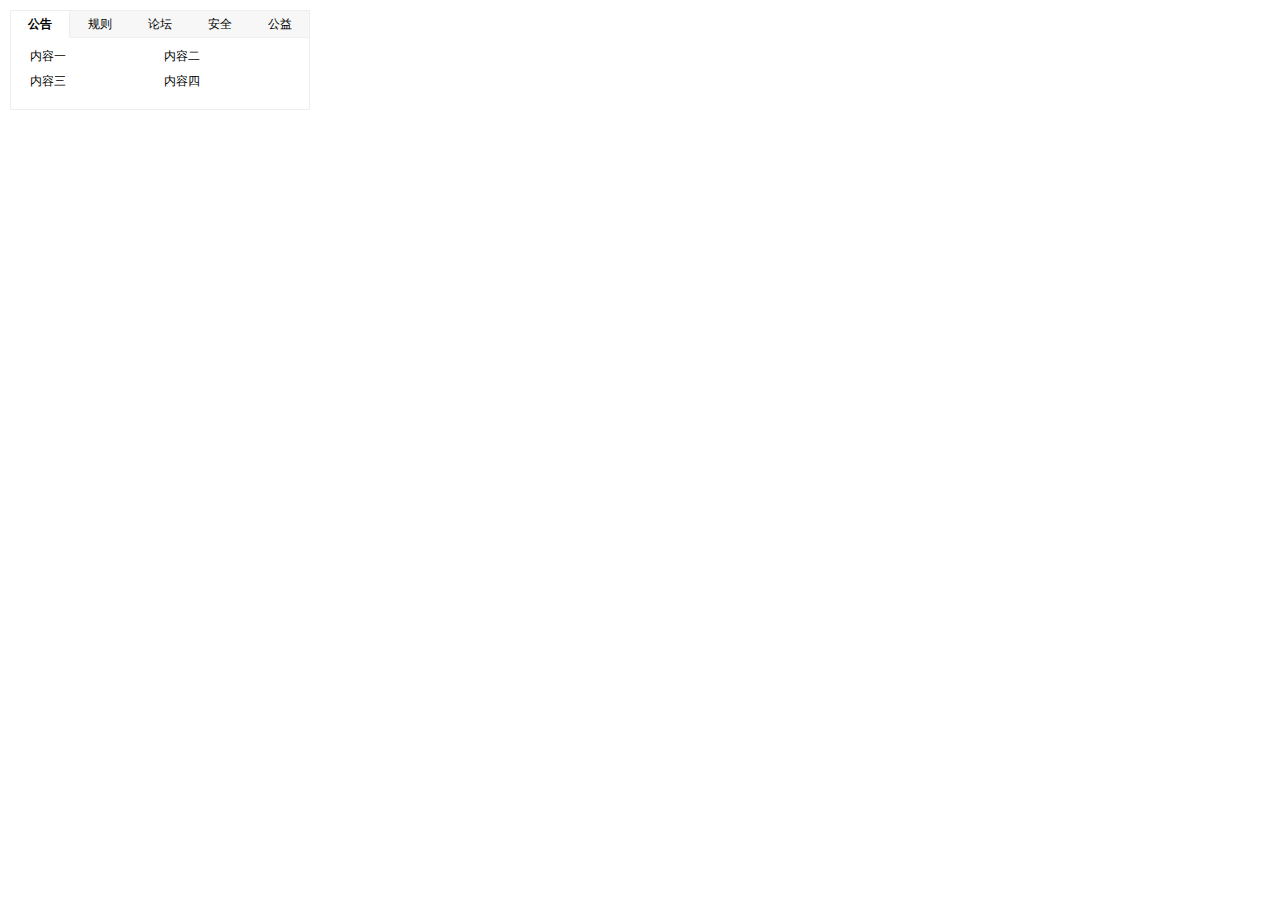
<file: Tab-auto选项卡切换demo/index.html>
<!DOCTYPE html>
<html lang="en">
<head>
	<meta charset="utf-8">
	<title>Tab切换</title>
	<link rel="stylesheet" type="text/css" href="css/style.css">
	<script type="text/javascript" src="js/script.js"></script>
</head>
<body>
	<div id="notice" class="notice">
		<div id="notice-tit" class="notice-tit">
			<ul>
				<li class="select">
					<a href="#">公告</a>
				</li>
				<li>
					<a href="#">规则</a>
				</li>
				<li>
					<a href="#">论坛</a>
				</li>
				<li>
					<a href="#">安全</a>
				</li>
				<li>
					<a href="#">公益</a>
				</li>
			</ul>
		</div>
		<div id="notice-con" class="notice-con">
			<div class="mod" style="display: block;">
				<ul>
					<li>
						<a href="#">内容一</a>
					</li>
					<li>
						<a href="#">内容二</a>
					</li>
					<li>
						<a href="#">内容三</a>
					</li>
					<li>
						<a href="#">内容四</a>
					</li>
				</ul>
			</div>
			<div class="mod" style="display: none;">
				<ul>
					<li>
						<span>[ <a href="#">通知</a> ]</span>
						<a href="#">内容一</a>
					</li>
					<li>
						<span>[ <a href="#">通知</a> ]</span>
						<a href="#">内容二</a>
					</li>
					<li>
						<span>[ <a href="#">通知</a> ]</span>
						<a href="#">内容三</a>
					</li>
					<li>
						<span>[ <a href="#">通知</a> ]</span>
						<a href="#">内容四</a>
					</li>
				</ul>
			</div>
			<div class="mod" style="display: none;">
				<ul>
					<li>
						<span>[ <a href="#">聚焦</a> ]</span>
						<a href="#">内容一</a>
					</li>
					<li>
						<span>[ <a href="#">聚焦</a> ]</span>
						<a href="#">内容二</a>
					</li>
					<li>
						<span>[ <a href="#">聚焦</a> ]</span>
						<a href="#">内容三</a>
					</li>
					<li>
						<span>[ <a href="#">聚焦</a> ]</span>
						<a href="#">内容四</a>
					</li>
				</ul>
			</div>
			<div class="mod" style="display: none;">
				<ul>
					<li>
						<a href="#">内容5</a>
					</li>
					<li>
						<a href="#">内容6</a>
					</li>
					<li>
						<a href="#">内容7</a>
					</li>
					<li>
						<a href="#">内容8</a>
					</li>
				</ul>
			</div>
			<div class="mod" style="display: none;">
				<ul>
					<li>
						<a href="#">内容9</a>
					</li>
					<li>
						<a href="#">内容10</a>
					</li>
					<li>
						<a href="#">内容11</a>
					</li>
					<li>
						<a href="#">内容12</a>
					</li>
				</ul>
			</div>
		</div>
	</div>
</body>
</html>
</file>
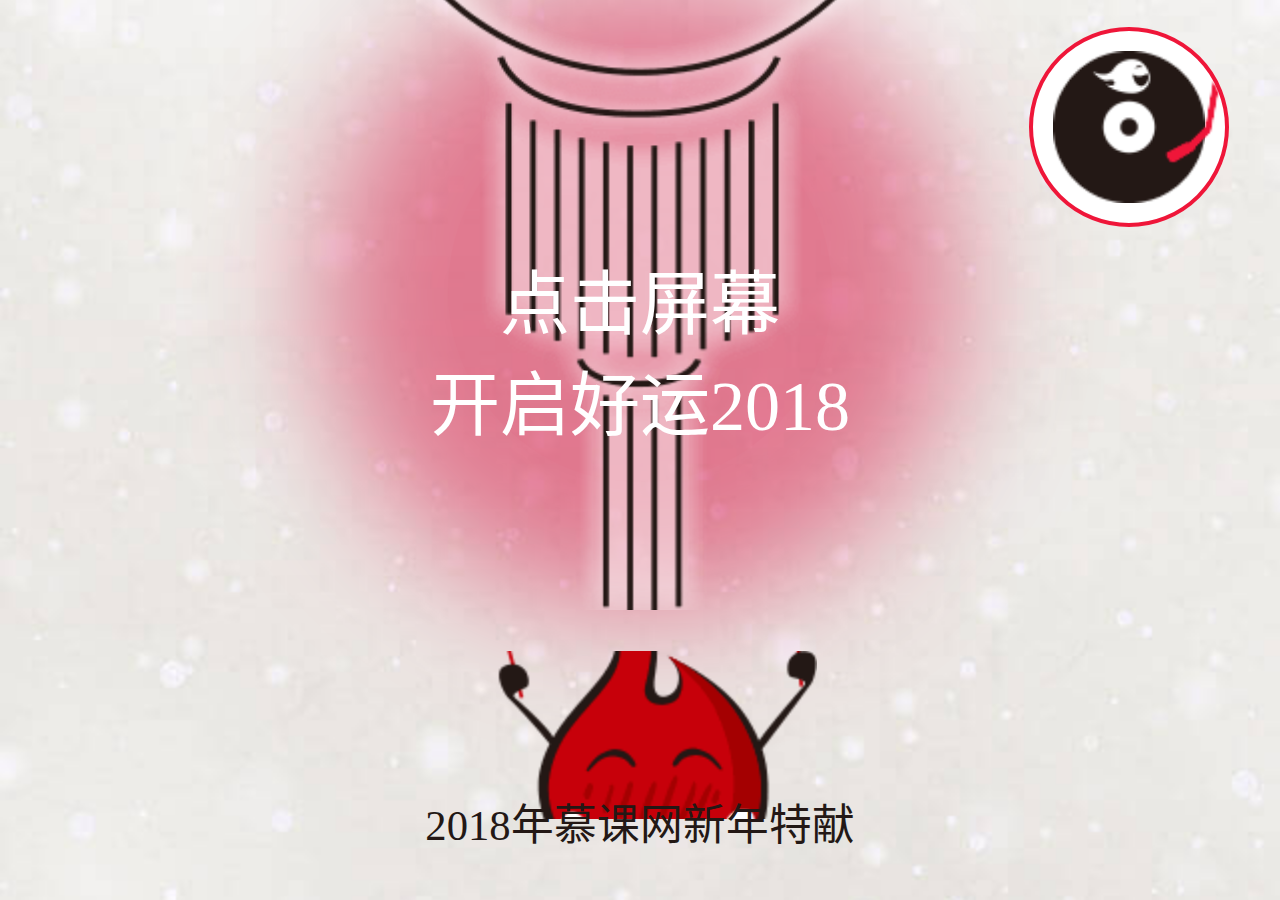
<file: HTML5+CSS3实现春节贺卡demo/demo.html>
<!DOCTYPE html>
<html lang="Zh-cn">
<head>
	<meta charset="UTF-8">
	<meta http-equiv="X-UA-Compatible" content="IE=edge, chrome=1">
	<meta name="viewport" content="width=device-width, initial-scale=1, minimum-scale=1, maximum-scale=1, user-scalable=no">
	<meta name="format-detection" content="telephone=no">
	<title>春节贺卡</title>
	<link rel="stylesheet" href="css/style.css">
	<script src="js/script.js"></script>
</head>
<body>
	<div class="music">
		<img src="images/music_pointer.png">
		<img class="play" id="music" src="images/music_disc.png">
	</div>
	<div class="page" id="page1">
		<div class="bg"></div>
		<div class="p1_lantern">点击屏幕<br>开启好运2018</div>
		<div class="p1_imooc"></div>
		<div class="p1_words">2018年慕课网新年特献</div>
	</div>
	<div class="page" id="page2">
		<div class="bg p2_bg_loading"></div>
		<div class="bg"></div>
		<div class="p2_circle"></div>
		<div class="p2_2016"></div>
	</div>
	<div class="page" id="page3">
		<div class="bg"></div>
		<div class="p3_logo"></div>
		<div class="p3_title"></div>
		<div class="p3_second"></div>
		<div class="p3_first"></div>
		<div class="p3_blessing"></div>
	</div>
	<audio autoplay="true">
		<source src="audio/happynewyear.mp3" type="audio/mpeg">
	</audio>
</body>
</html>
</file>
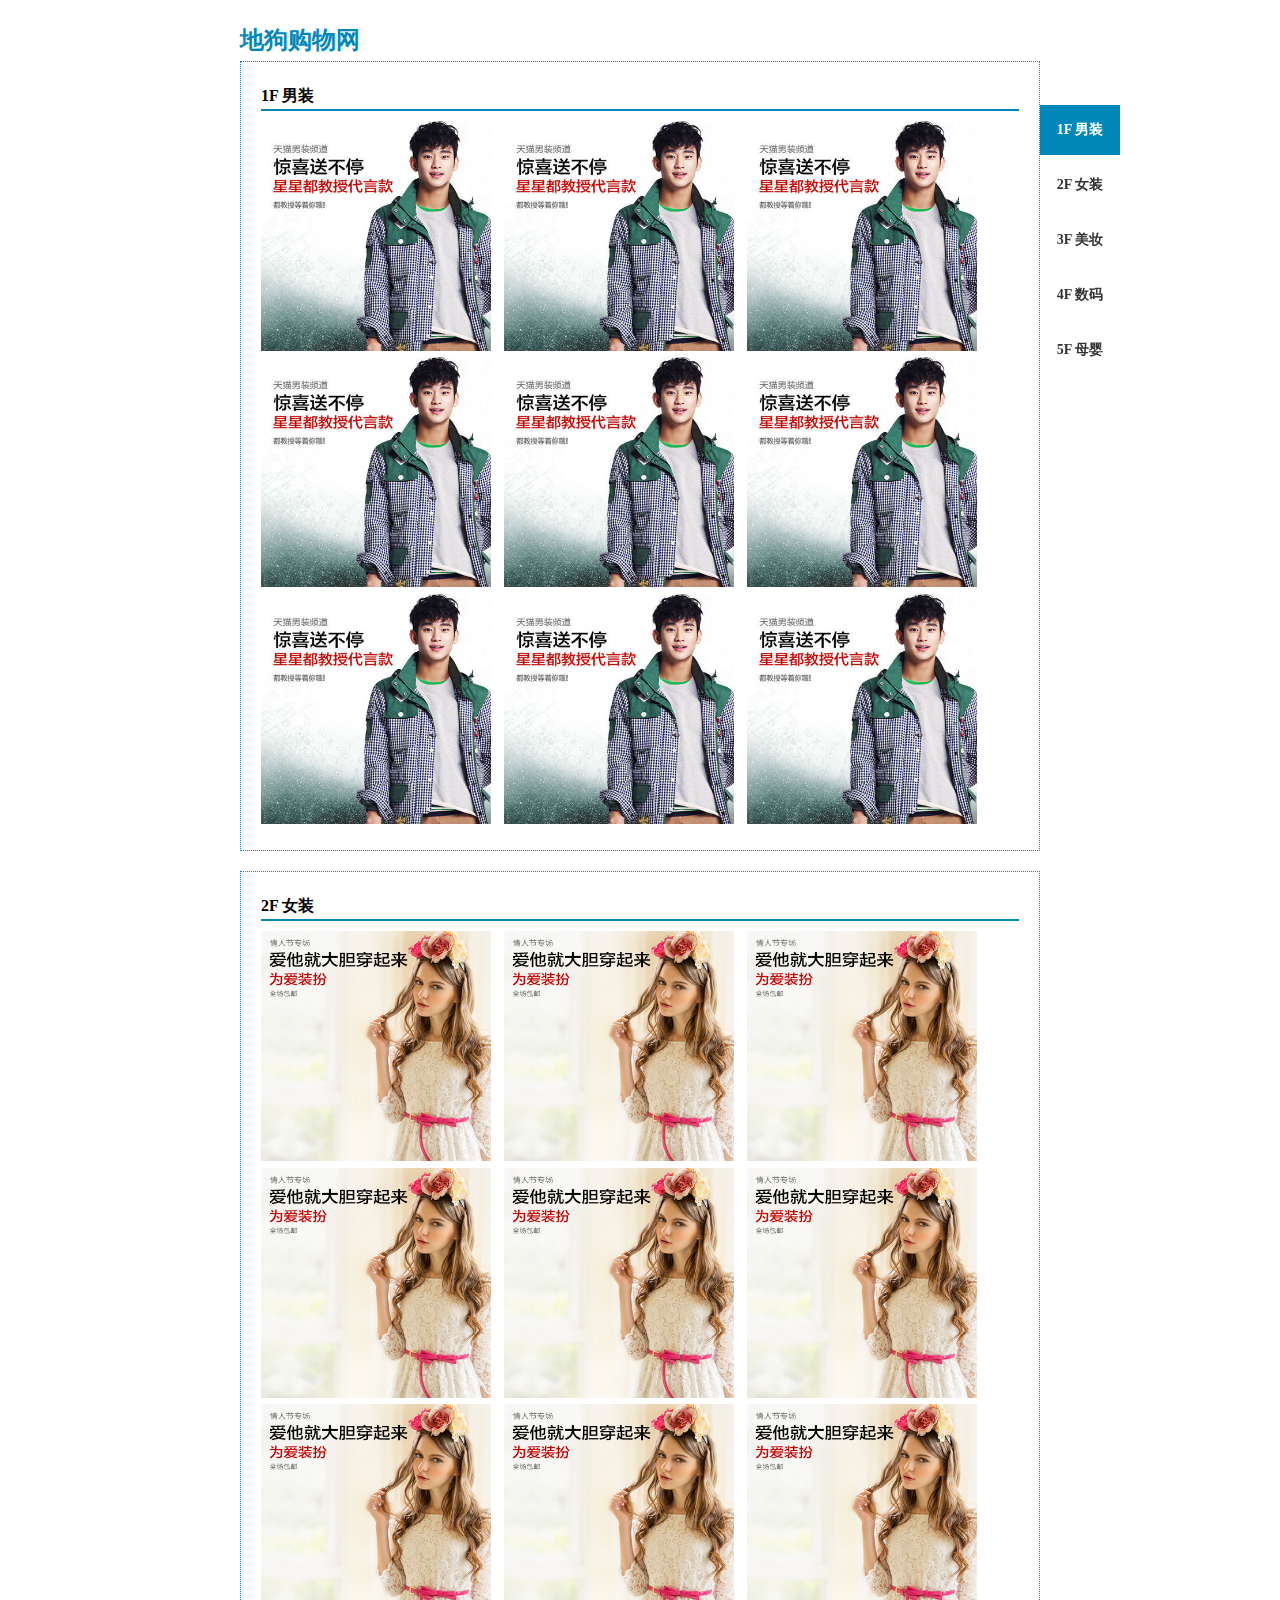
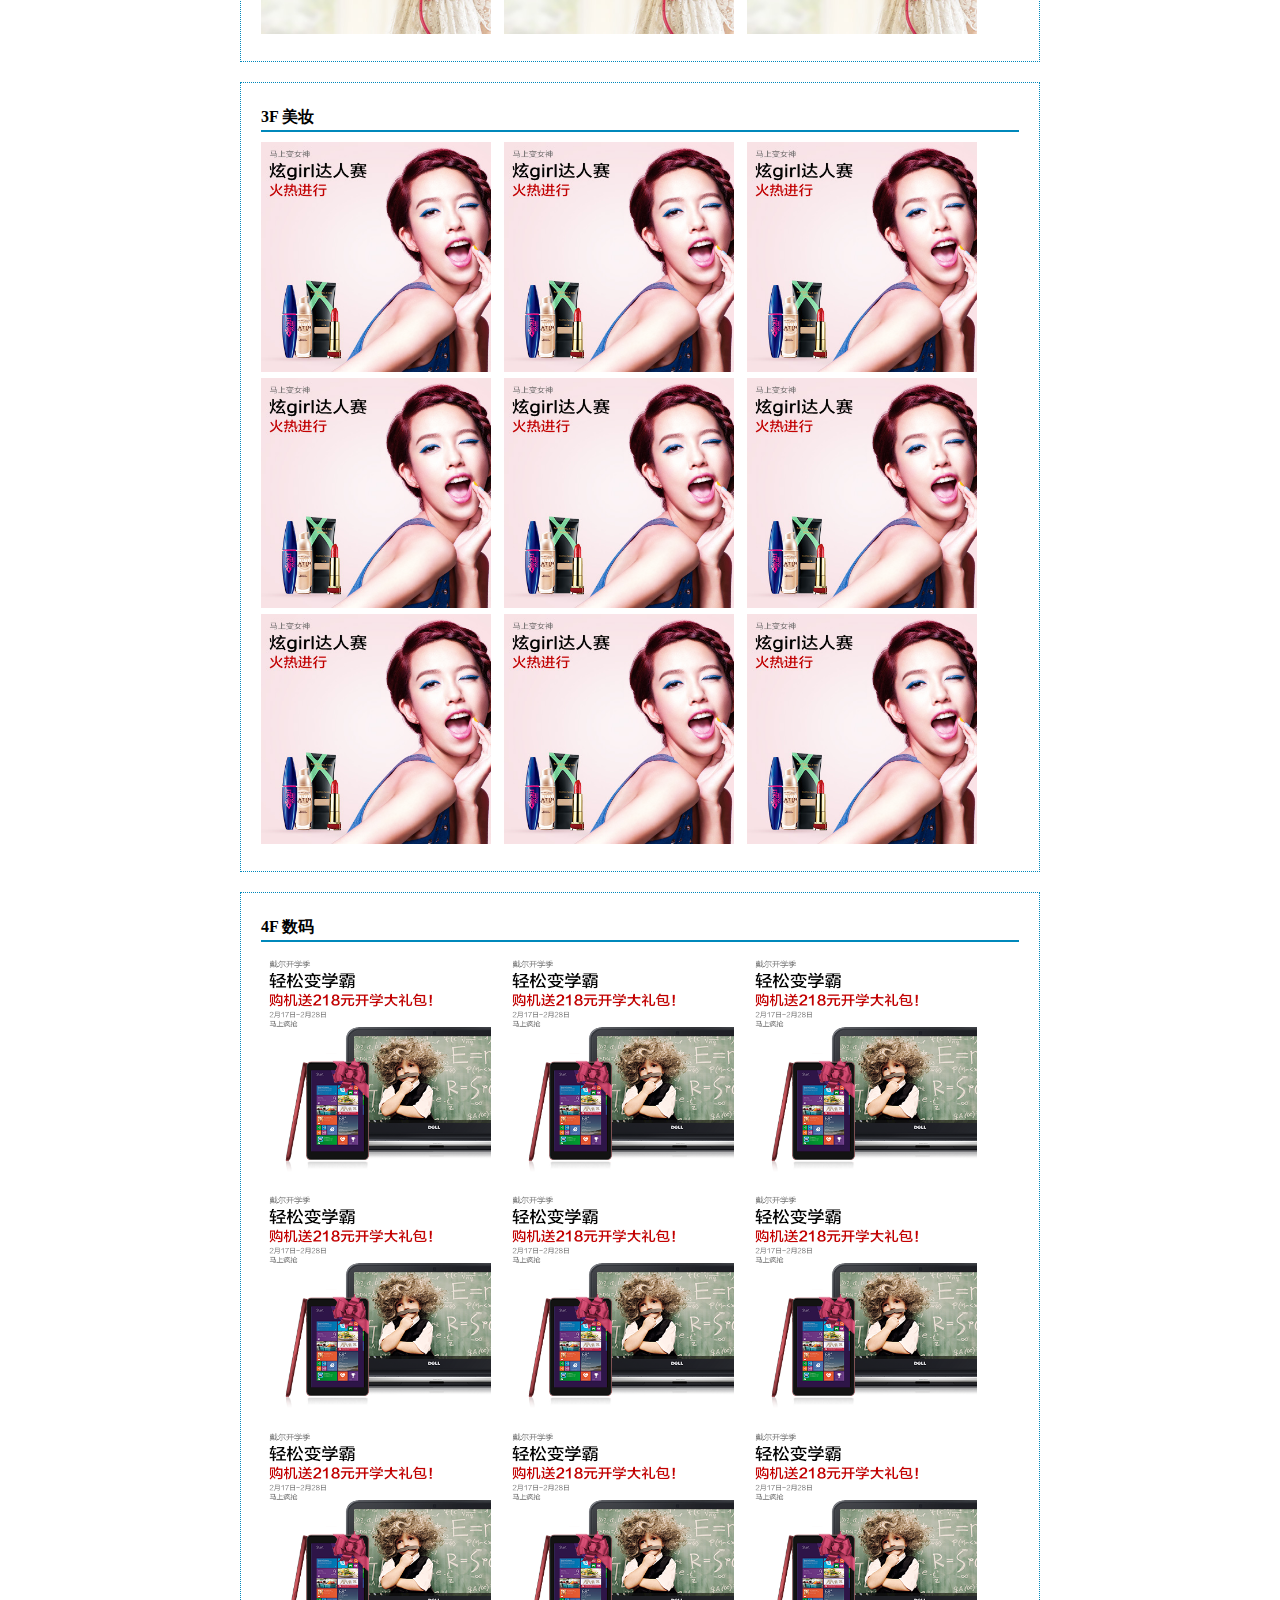
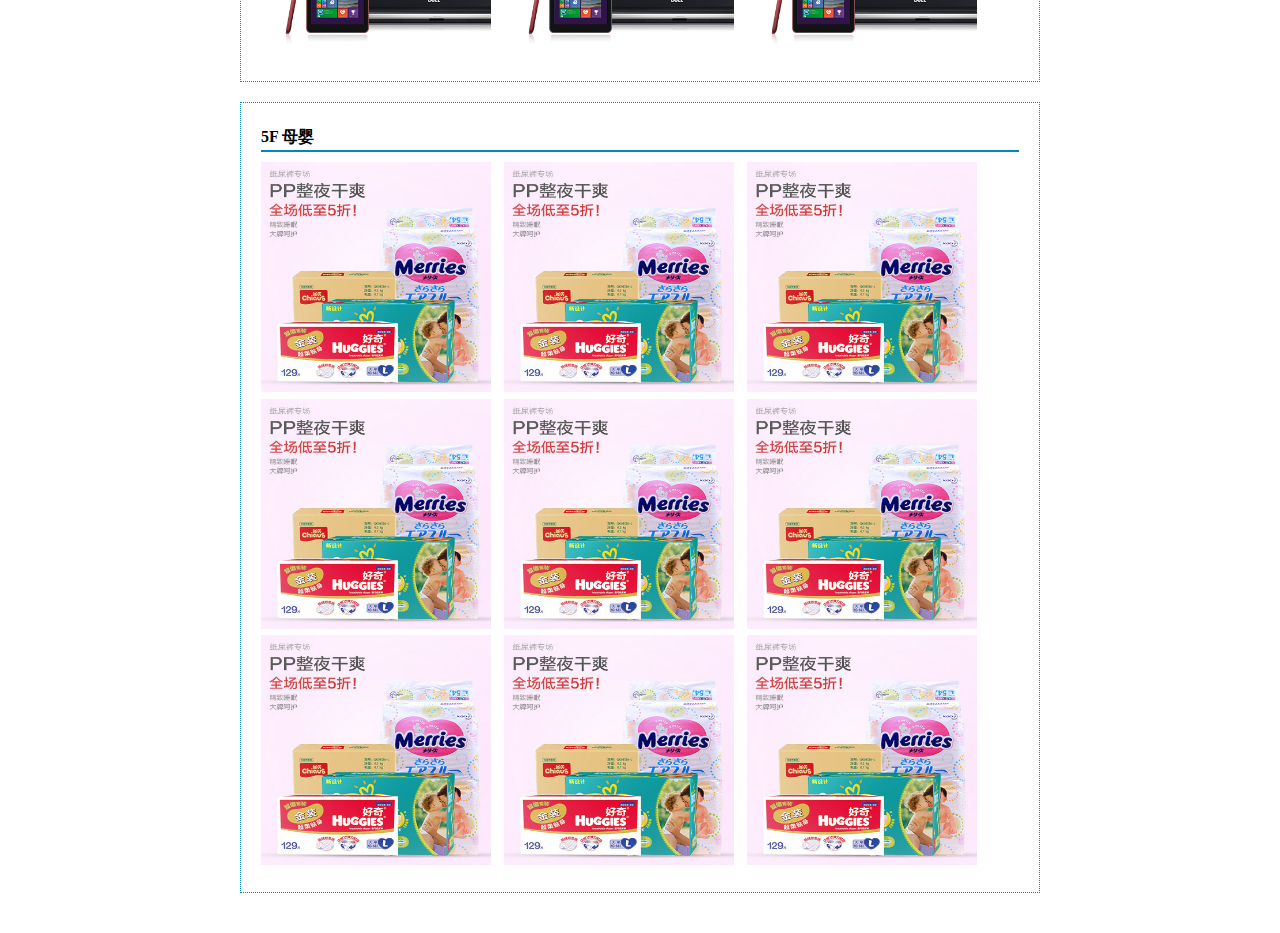
<file: 网页定位导航特效demo/demo_JavaScript原生.html>
﻿<!doctype html>
<html>
<head>
    <meta charset="UTF-8">
    <title>地狗购物网-网页定位导航效果</title>
    <style>
        * {
            margin: 0;
            padding: 0;
        }

        body {
            font-size: 12px;
            line-height: 1.7;
        }

        li {
            list-style: none;
        }

        #content {
            width: 800px;
            margin: 0 auto;
            padding: 20px;
        }

        #content h1 {
            color: #0088bb;
        }

        #content .item {
            padding: 20px;
            margin-bottom: 20px;
            border: 1px dotted #0088bb;
        }

        #content .item h2 {
            font-size: 16px;
            font-weight: bold;
            border-bottom: 2px solid #0088bb;
            margin-bottom: 10px;
        }

        #content .item li {
            display: inline;
            margin-right: 10px;
        }

        #content .item li a img {
            width: 230px;
            height: 230px;
            border: none;
        }

        #menu {
            position: fixed;
            top: 100px;
            left: 50%;
            margin-left: 400px;
            width: 50px;
        }

        #menu ul li a {
            display: block;
            margin: 5px 0;
            font-size: 14px;
            font-weight: bold;
            color: #333;
            width: 80px;
            height: 50px;
            line-height: 50px;
            text-decoration: none;
            text-align: center;
        }

        #menu ul li a:hover,
        #menu ul li a.current {
            color: #fff;
            background: #0088bb;
        }

        * html, * html body {
            background-image: url(about:blank);
            background-attachment: fixed;
        }

        * html #menu {
            position: absolute;
            bottom: auto;
            top: expression(100+((e=document.documentElement.scrollTop)?e:document.body.scrollTop)+'px');
        }
    </style>
    <script src="http://libs.baidu.com/jquery/1.10.2/jquery.min.js"></script>
    <script type="text/javascript">
	
	function getByClassName(obj,cls){
		var elements = obj.getElementsByTagName("*");
		var result=[];
		for(var i=0;i<elements.length;i++){
			if(elements[i].className == cls){
				result.push(elements[i]);
				}
			}
			return result;
		}
	
	function hasClass(obj,cls){
			return obj.className.match(new RegExp("(\\s|^)" + cls + "(\\s|$)"));
		}
	function removeClass(obj,cls){
		if( hasClass(obj,cls)){
            var reg = new RegExp("(\\s|^)" + cls + "(\\s|$)");
            obj.className = obj.className.replace(reg,"");
        }	
	}
	function addClass(obj,cls){
		if(!hasClass(obj,cls)){
				obj.className += " " + cls;
			}
		}
	
	window.onload = function(){
		window.onscroll = function(){
			
			var top = document.documentElement ? document.documentElement.scrollTop : document.body.scrollTop;
			var menus = document.getElementById("menu").getElementsByTagName("a");
			var items = getByClassName(document.getElementById("content"),"item");
			
			var currentId="";
			
			for(var i=0;i<items.length;i++){
				var _item=items[i];
				var _itemtop=_item.offsetTop;
				if(top>_itemtop - 200){
					currentId=_item.id;
					}
					else{
						break;
						}
				}
				if(currentId){
					for(var j=0; j<menus.length;j++){
						var _menu = menus[j];
						var _href = _menu.href.split("#");
						
						if(_href[_href.length-1] != currentId){
							removeClass(_menu,"current");
							}
							else{
								addClass(_menu, "current");
								}
						} 
					}
			}
		}
    </script>
</head>
<body>
<div id="menu">
    <ul>
        <li><a href="#item1" class="current">1F 男装</a></li>
        <li><a href="#item2">2F 女装</a></li>
        <li><a href="#item3">3F 美妆</a></li>
        <li><a href="#item4">4F 数码</a></li>
        <li><a href="#item5">5F 母婴</a></li>
    </ul>
</div>
<div id="content">
    <h1>地狗购物网</h1>

    <div id="item1" class="item">
        <h2>1F 男装</h2>

        <ul>
            <li><a href="#"><img src="1F.jpg" alt=""/></a></li>
            <li><a href="#"><img src="1F.jpg" alt=""/></a></li>
            <li><a href="#"><img src="1F.jpg" alt=""/></a></li>
            <li><a href="#"><img src="1F.jpg" alt=""/></a></li>
            <li><a href="#"><img src="1F.jpg" alt=""/></a></li>
            <li><a href="#"><img src="1F.jpg" alt=""/></a></li>
            <li><a href="#"><img src="1F.jpg" alt=""/></a></li>
            <li><a href="#"><img src="1F.jpg" alt=""/></a></li>
            <li><a href="#"><img src="1F.jpg" alt=""/></a></li>
        </ul>
    </div>
    <div id="item2" class="item">
        <h2>2F 女装</h2>
        <ul>
            <li><a href="#"><img src="2F.jpg" alt=""/></a></li>
            <li><a href="#"><img src="2F.jpg" alt=""/></a></li>
            <li><a href="#"><img src="2F.jpg" alt=""/></a></li>
            <li><a href="#"><img src="2F.jpg" alt=""/></a></li>
            <li><a href="#"><img src="2F.jpg" alt=""/></a></li>
            <li><a href="#"><img src="2F.jpg" alt=""/></a></li>
            <li><a href="#"><img src="2F.jpg" alt=""/></a></li>
            <li><a href="#"><img src="2F.jpg" alt=""/></a></li>
            <li><a href="#"><img src="2F.jpg" alt=""/></a></li>
        </ul>
    </div>
    <div id="item3" class="item">
        <h2>3F 美妆</h2>

        <ul>
            <li><a href="#"><img src="3F.jpg" alt=""/></a></li>
            <li><a href="#"><img src="3F.jpg" alt=""/></a></li>
            <li><a href="#"><img src="3F.jpg" alt=""/></a></li>
            <li><a href="#"><img src="3F.jpg" alt=""/></a></li>
            <li><a href="#"><img src="3F.jpg" alt=""/></a></li>
            <li><a href="#"><img src="3F.jpg" alt=""/></a></li>
            <li><a href="#"><img src="3F.jpg" alt=""/></a></li>
            <li><a href="#"><img src="3F.jpg" alt=""/></a></li>
            <li><a href="#"><img src="3F.jpg" alt=""/></a></li>
        </ul>
    </div>
    <div id="item4" class="item">
        <h2>4F 数码</h2>

        <ul>
            <li><a href="#"><img src="4F.png" alt=""/></a></li>
            <li><a href="#"><img src="4F.png" alt=""/></a></li>
            <li><a href="#"><img src="4F.png" alt=""/></a></li>
            <li><a href="#"><img src="4F.png" alt=""/></a></li>
            <li><a href="#"><img src="4F.png" alt=""/></a></li>
            <li><a href="#"><img src="4F.png" alt=""/></a></li>
            <li><a href="#"><img src="4F.png" alt=""/></a></li>
            <li><a href="#"><img src="4F.png" alt=""/></a></li>
            <li><a href="#"><img src="4F.png" alt=""/></a></li>
        </ul>
    </div>
    <div id="item5" class="item">
        <h2>5F 母婴</h2>

        <ul>
            <li><a href="#"><img src="5F.jpg" alt=""/></a></li>
            <li><a href="#"><img src="5F.jpg" alt=""/></a></li>
            <li><a href="#"><img src="5F.jpg" alt=""/></a></li>
            <li><a href="#"><img src="5F.jpg" alt=""/></a></li>
            <li><a href="#"><img src="5F.jpg" alt=""/></a></li>
            <li><a href="#"><img src="5F.jpg" alt=""/></a></li>
            <li><a href="#"><img src="5F.jpg" alt=""/></a></li>
            <li><a href="#"><img src="5F.jpg" alt=""/></a></li>
            <li><a href="#"><img src="5F.jpg" alt=""/></a></li>
        </ul>
    </div>
</div>

</body>
</html>
</file>
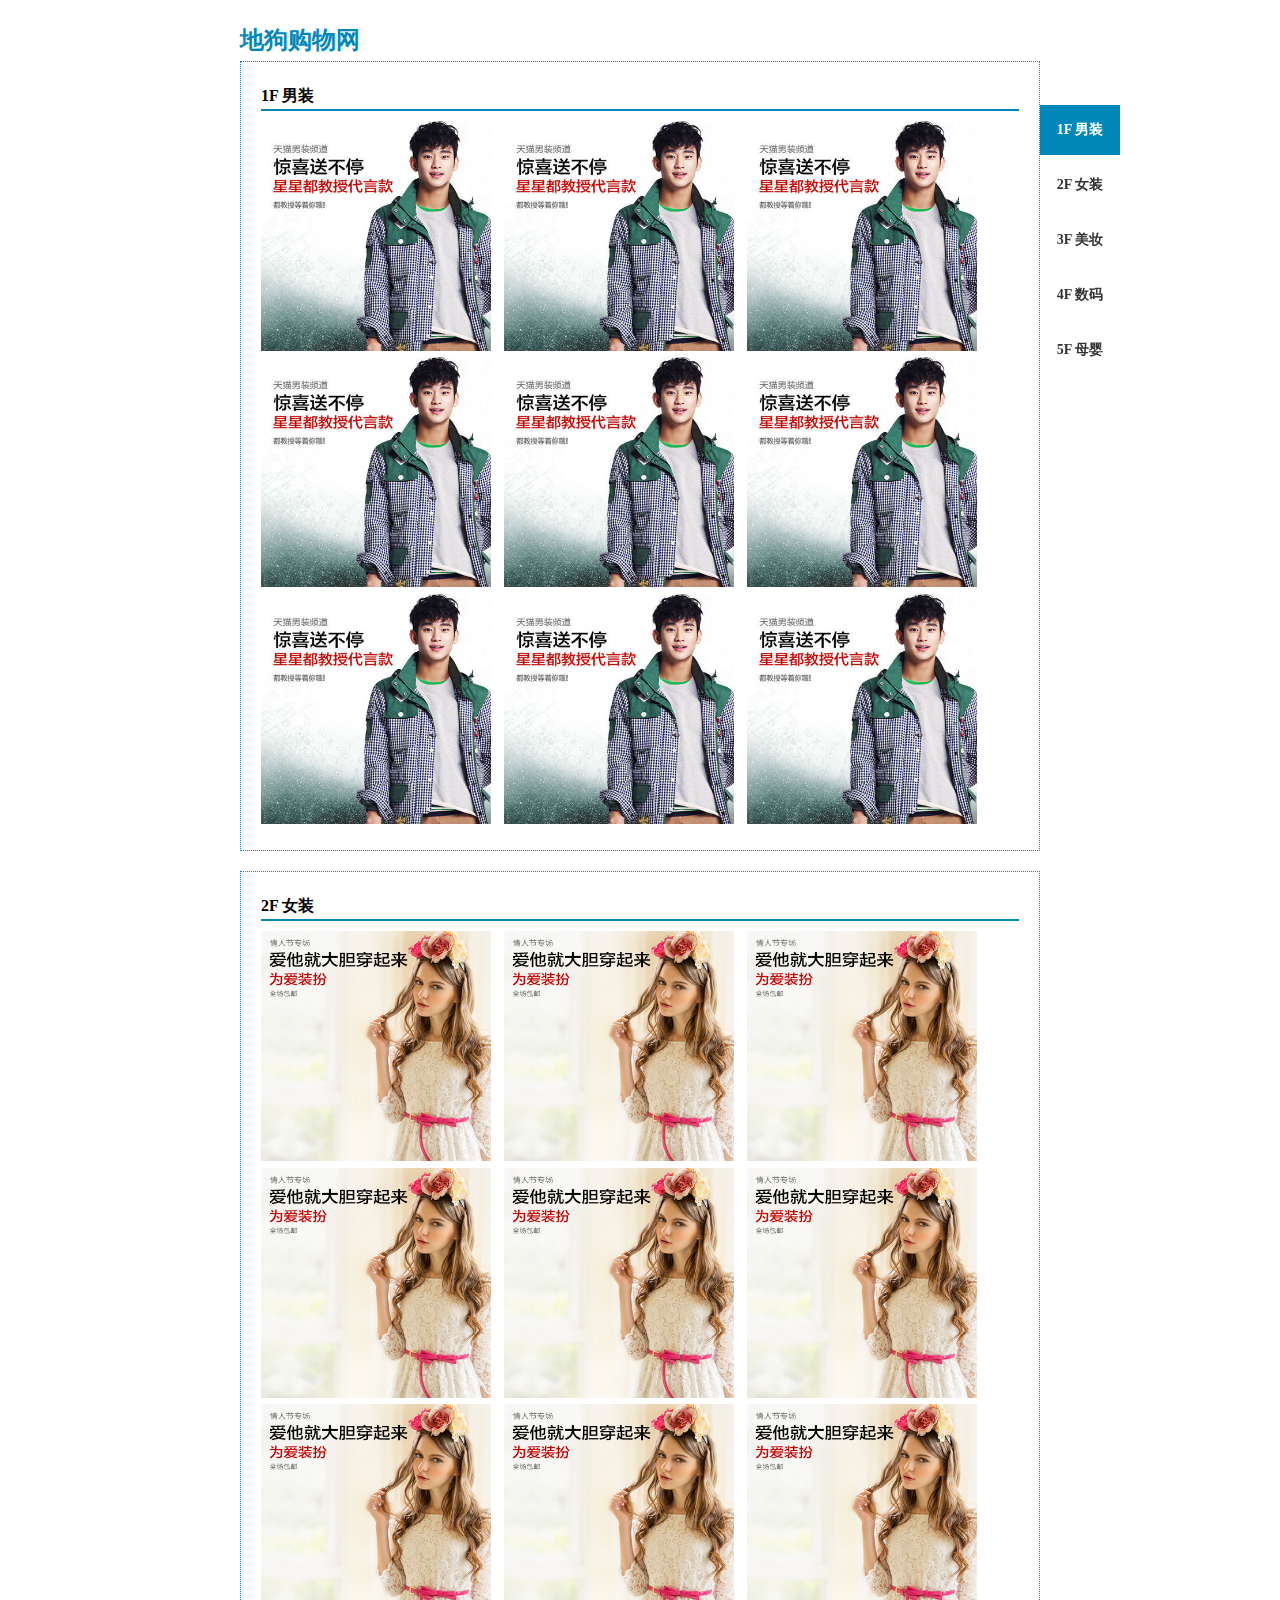
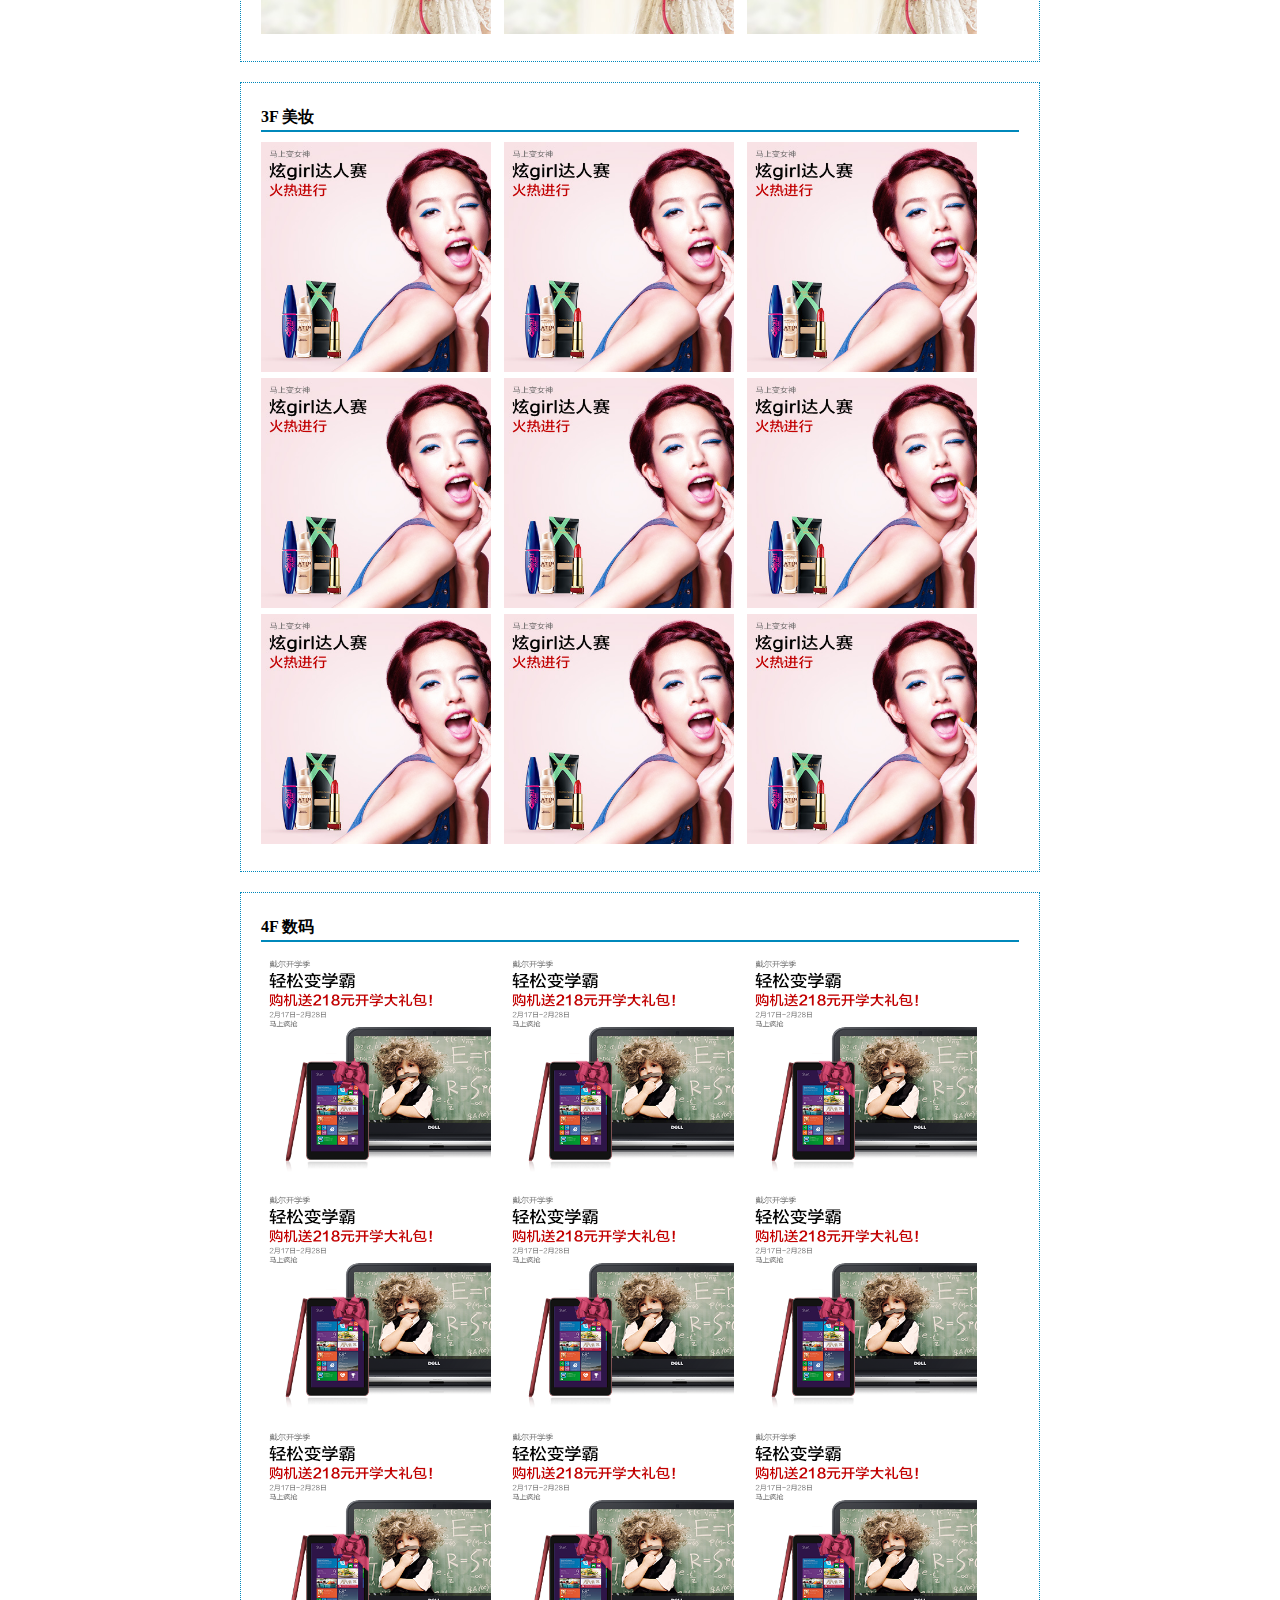
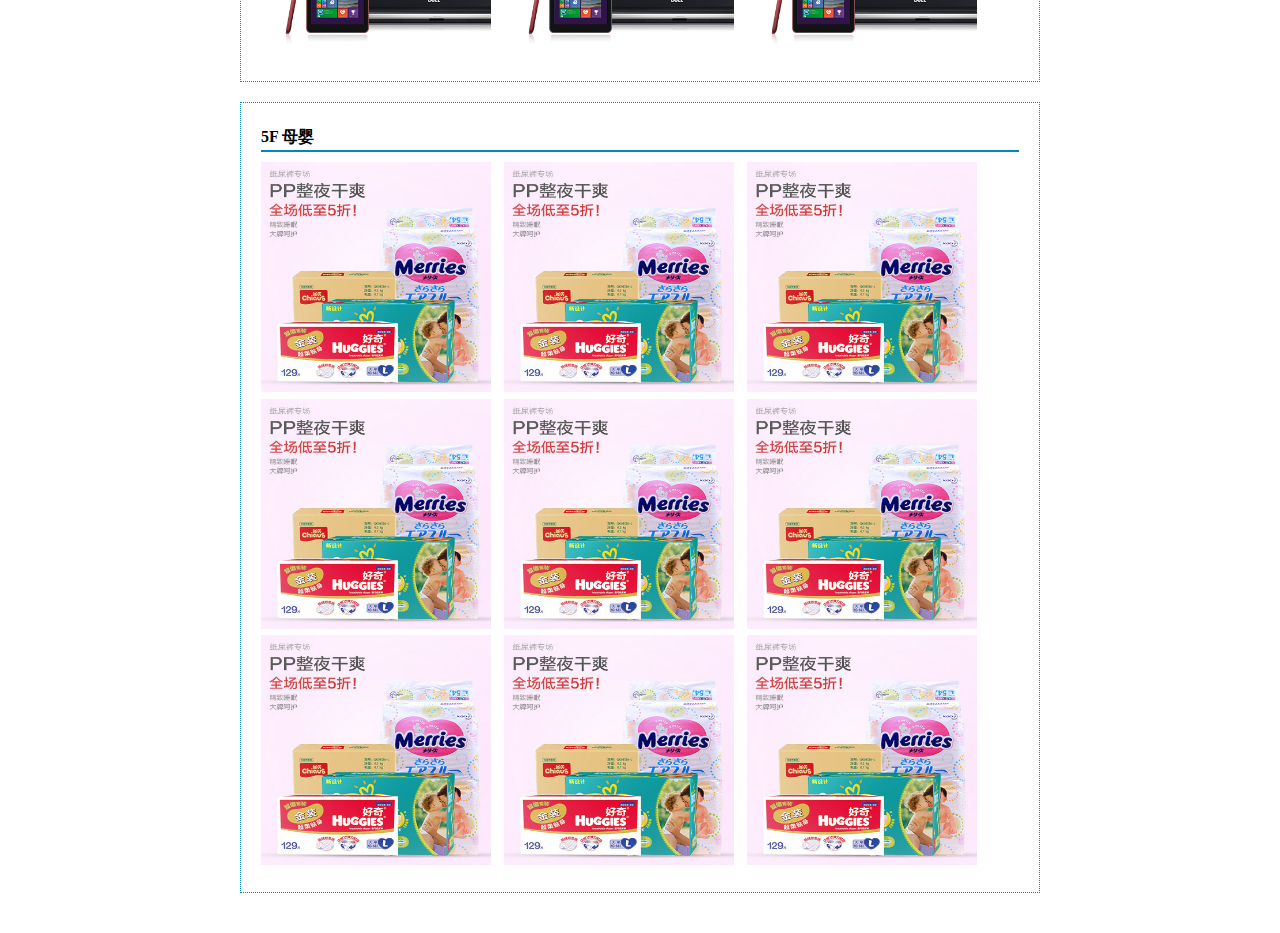
<file: 网页定位导航特效demo/demo_jquery.html>
﻿<!doctype html>
<html>
<head>
    <meta charset="UTF-8">
    <title>地狗购物网-网页定位导航效果</title>
    <style>
        * {
            margin: 0;
            padding: 0;
        }

        body {
            font-size: 12px;
            line-height: 1.7;
        }

        li {
            list-style: none;
        }

        #content {
            width: 800px;
            margin: 0 auto;
            padding: 20px;
        }

        #content h1 {
            color: #0088bb;
        }

        #content .item {
            padding: 20px;
            margin-bottom: 20px;
            border: 1px dotted #0088bb;
        }

        #content .item h2 {
            font-size: 16px;
            font-weight: bold;
            border-bottom: 2px solid #0088bb;
            margin-bottom: 10px;
        }

        #content .item li {
            display: inline;
            margin-right: 10px;
        }

        #content .item li a img {
            width: 230px;
            height: 230px;
            border: none;
        }

        #menu {
            position: fixed;
            top: 100px;
            left: 50%;
            margin-left: 400px;
            width: 50px;
        }

        #menu ul li a {
            display: block;
            margin: 5px 0;
            font-size: 14px;
            font-weight: bold;
            color: #333;
            width: 80px;
            height: 50px;
            line-height: 50px;
            text-decoration: none;
            text-align: center;
        }

        #menu ul li a:hover,
        #menu ul li a.current {
            color: #fff;
            background: #0088bb;
        }

        * html, * html body {
            background-image: url(about:blank);
            background-attachment: fixed;
        }

        * html #menu {
            position: absolute;
            bottom: auto;
            top: expression(100+((e=document.documentElement.scrollTop)?e:document.body.scrollTop)+'px');
        }
    </style>
    <script src="http://libs.baidu.com/jquery/1.10.2/jquery.min.js"></script>
    <script type="text/javascript">
        $(document).ready(function () {
            $(window).scroll(function () {
                var items = $("#content").find(".item");
                var menu = $("#menu");
                var top = $(document).scrollTop();
                var currentId = ""; //滚动条现在所在位置的item id
                items.each(function () {
                    var m = $(this);
                    //注意：m.offset().top代表每一个item的顶部位置
                    if (top > m.offset().top - 300) {
                        currentId = "#" + m.attr("id");
                    } else {
                        return false;
                    }
                });

                var currentLink = menu.find(".current");
                if (currentId && currentLink.attr("href") != currentId) {
                    currentLink.removeClass("current");
                    menu.find("[href=" + currentId + "]").addClass("current");
                }
            });
        });
    </script>
</head>
<body>
<div id="menu">
    <ul>
        <li><a href="#item1" class="current">1F 男装</a></li>
        <li><a href="#item2">2F 女装</a></li>
        <li><a href="#item3">3F 美妆</a></li>
        <li><a href="#item4">4F 数码</a></li>
        <li><a href="#item5">5F 母婴</a></li>
    </ul>
</div>
<div id="content">
    <h1>地狗购物网</h1>

    <div id="item1" class="item">
        <h2>1F 男装</h2>

        <ul>
            <li><a href="#"><img src="1F.jpg" alt=""/></a></li>
            <li><a href="#"><img src="1F.jpg" alt=""/></a></li>
            <li><a href="#"><img src="1F.jpg" alt=""/></a></li>
            <li><a href="#"><img src="1F.jpg" alt=""/></a></li>
            <li><a href="#"><img src="1F.jpg" alt=""/></a></li>
            <li><a href="#"><img src="1F.jpg" alt=""/></a></li>
            <li><a href="#"><img src="1F.jpg" alt=""/></a></li>
            <li><a href="#"><img src="1F.jpg" alt=""/></a></li>
            <li><a href="#"><img src="1F.jpg" alt=""/></a></li>
        </ul>
    </div>
    <div id="item2" class="item">
        <h2>2F 女装</h2>
        <ul>
            <li><a href="#"><img src="2F.jpg" alt=""/></a></li>
            <li><a href="#"><img src="2F.jpg" alt=""/></a></li>
            <li><a href="#"><img src="2F.jpg" alt=""/></a></li>
            <li><a href="#"><img src="2F.jpg" alt=""/></a></li>
            <li><a href="#"><img src="2F.jpg" alt=""/></a></li>
            <li><a href="#"><img src="2F.jpg" alt=""/></a></li>
            <li><a href="#"><img src="2F.jpg" alt=""/></a></li>
            <li><a href="#"><img src="2F.jpg" alt=""/></a></li>
            <li><a href="#"><img src="2F.jpg" alt=""/></a></li>
        </ul>
    </div>
    <div id="item3" class="item">
        <h2>3F 美妆</h2>

        <ul>
            <li><a href="#"><img src="3F.jpg" alt=""/></a></li>
            <li><a href="#"><img src="3F.jpg" alt=""/></a></li>
            <li><a href="#"><img src="3F.jpg" alt=""/></a></li>
            <li><a href="#"><img src="3F.jpg" alt=""/></a></li>
            <li><a href="#"><img src="3F.jpg" alt=""/></a></li>
            <li><a href="#"><img src="3F.jpg" alt=""/></a></li>
            <li><a href="#"><img src="3F.jpg" alt=""/></a></li>
            <li><a href="#"><img src="3F.jpg" alt=""/></a></li>
            <li><a href="#"><img src="3F.jpg" alt=""/></a></li>
        </ul>
    </div>
    <div id="item4" class="item">
        <h2>4F 数码</h2>

        <ul>
            <li><a href="#"><img src="4F.png" alt=""/></a></li>
            <li><a href="#"><img src="4F.png" alt=""/></a></li>
            <li><a href="#"><img src="4F.png" alt=""/></a></li>
            <li><a href="#"><img src="4F.png" alt=""/></a></li>
            <li><a href="#"><img src="4F.png" alt=""/></a></li>
            <li><a href="#"><img src="4F.png" alt=""/></a></li>
            <li><a href="#"><img src="4F.png" alt=""/></a></li>
            <li><a href="#"><img src="4F.png" alt=""/></a></li>
            <li><a href="#"><img src="4F.png" alt=""/></a></li>
        </ul>
    </div>
    <div id="item5" class="item">
        <h2>5F 母婴</h2>

        <ul>
            <li><a href="#"><img src="5F.jpg" alt=""/></a></li>
            <li><a href="#"><img src="5F.jpg" alt=""/></a></li>
            <li><a href="#"><img src="5F.jpg" alt=""/></a></li>
            <li><a href="#"><img src="5F.jpg" alt=""/></a></li>
            <li><a href="#"><img src="5F.jpg" alt=""/></a></li>
            <li><a href="#"><img src="5F.jpg" alt=""/></a></li>
            <li><a href="#"><img src="5F.jpg" alt=""/></a></li>
            <li><a href="#"><img src="5F.jpg" alt=""/></a></li>
            <li><a href="#"><img src="5F.jpg" alt=""/></a></li>
        </ul>
    </div>
</div>

</body>
</html>
</file>
<file: Tab-auto选项卡切换demo/css/style.css>
*{margin: 0;
  padding: 0;
  list-style: none;
  font-size: 12px;
}

.notice{width: 298px;
		height: 98px;
		margin: 10px;
		border: 1px solid #eee;
		overflow: hidden;}
.notice-tit{height: 27px;
			position: relative;
			background: #F7F7F7;}
.notice-tit ul{position: absolute;
				width:301px;
				left: -1px;}
.notice-tit li{float:left;
				height: 26px;
				width: 58px;
				padding: 0 1px;
				line-height: 26px;
				text-align: center;
				overflow: hidden;
				background: #F7F7F7;
				border-bottom: 1px solid #eee;}
.notice-tit li.select{background: #FFF;
					  border-bottom-color: #FFF;
					  border-left: 1px solid #eee;
					  border-right: 1px solid #eee;
					  padding: 0;
					  font-weight: bolder;}

.notice li a:link, .notice li a:visited{text-decoration: none;
												color: #000;}
.notice li a:hover{color: #F90;}
.notice-con .mod{margin: 10px 10px 10px 19px;}
.notice-con .mod ul li{float: left;
					   width: 134px;
					   height: 25px;
					   overflow: hidden;}
</file>
<file: HTML5+CSS3实现春节贺卡demo/css/style.css>
/* all tag */
*{margin: 0;padding: 0;border: none;font-size: 1.5625vw;font-family: "Microsoft Yahei";}
html,
body{height: 100%;overflow: hidden;}
/* music */
.music{position: fixed;top:3vh;right: 4vw;z-index: 5;width: 15vw;height: 15vw;border: 4px solid #ef1639;border-radius: 50%;background: #fff;}
.music > img:first-of-type {position: absolute;top: 24%;right: 2.5%;width: 28.421%; z-index: 1;}
.music > img:last-of-type{position: absolute;top: 0;right: 0;bottom: 0;left: 0;margin: auto;width: 79%; z-index: 0;}
.music > img.play{
	-webkit-animation: music_disc 4s linear infinite;
			animation: music_disc 4s linear infinite;
}
@-webkit-keyframes music_disc{
	0%{
		-webkit-transform:rotate(0deg);
				transform:rotate(0deg);
	}
	100%{
		-webkit-transform:rotate(360deg);
				transform:rotate(360deg);
	}
}
@keyframes music_disc{
	0%{
		-webkit-transform:rotate(0deg);
				transform:rotate(0deg);
	}
	100%{
		-webkit-transform:rotate(360deg);
				transform:rotate(360deg);
	}
}
/* page bg */
.page{position: absolute;width: 100%;height: 100%;}
.page > .bg{position: absolute;z-index: -1;height: 100%;width: 100%;}

/* page1 */
#page1{display: block;}
#page1 > .bg{background: url(../images/p1_bg.jpg) no-repeat center center;background-size: 100%;}
#page1 > .p1_lantern{position: absolute;top: -3.4%;right: 0;left: 0;margin: auto;background: url(../images/p1_lantern.png) no-repeat center bottom;background-size: 100%;color: #fff; width: 45vw;height: 71.2vh;font-size: 3.506rem;padding-top: 31vh;text-align: center;-webkit-box-sizing: border-box;   -moz-box-sizing: border-box;    -ms-box-sizing: border-box;     -o-box-sizing: border-box;    box-sizing: border-box;}
#page1 > .p1_lantern:before{position: absolute;top: 0;right: 0;bottom: 0;left: 0;z-index: -1;content: "";margin: auto;width: 30vw;height: 30vw;background: #d60b3b;opacity: .5;border-radius: 50%;-webkit-box-shadow: 0 0 10vw 10vw #d60b3b;   -moz-box-shadow: 0 0 10vw 10vw #d60b3b;    -ms-box-shadow: 0 0 10vw 10vw #d60b3b;     -o-box-shadow: 0 0 10vw 10vw #d60b3b;        box-shadow: 0 0 10vw 10vw #d60b3b;
	-webkit-animation: p1_lantern .5s infinite alternate;
			animation: p1_lantern .5s infinite alternate;
}
@-webkit-keyframes p1_lantern{
	0%{
		opacity: .5;
		-webkit-transform: scale(.8, .8);
				transform: scale(.8, .8);
	}
	100%{
		opacity: 1;
	}
}
@keyframes p1_lantern{
	0%{
		opacity: .5;
		-webkit-transform: scale(.8, .8);
				transform: scale(.8, .8);
	}
	100%{
		opacity: 1;
	}
}
#page1 > .p1_imooc{position: absolute;right: 0;left: 0;bottom: 9vh;background: url(../images/p1_imooc.png) no-repeat center center;background-size: 100%;width: 27.656vw;height: 18.63vh;margin: auto;}
#page1 > .p1_words{font-size: 2.134rem;position: absolute;right: 0;left: 0;bottom: 48px;text-align: center;color: #231815;}
/* page2 */
#page2{display: none;
	-webkit-transition: .5s;
			transition: .5s;
}
#page2.fadeOut{
	opacity: .3;
	-webkit-transform: translate(0,-100%);
			transform: translate(0,-100%);
}
#page2 > .bg{background: url(../images/p2_bg.jpg) no-repeat center center;background-size: 100%;}
#page2 > .p2_bg_loading{ z-index: 4;background: #ef1639;
	-webkit-animation: p2_bg_loading 1s linear forwards;
			animation: p2_bg_loading 1s linear forwards;
}
@-webkit-keyframes p2_bg_loading{
	0%{opacity: 1;}
	100%{opacity: 0;}
}
@keyframes p2_bg_loading{
	0%{opacity: 1;}
	100%{opacity: 0;}
}
#page2 > .p2_circle{position: absolute;top: 0;right: 0;bottom: 0;left: 0;margin: auto;border-radius: 50%;background: url(../images/p2_circle_outer.png) no-repeat center center;background-size: 100%;width: 59.375vw;height: 59.375vw;
	-webkit-animation: p2_circle_outer 1s linear 3s infinite;
			animation: p2_circle_outer 1s linear 3s infinite;
}
@-webkit-keyframes p2_circle_outer{
	0%{
		-webkit-transform: rotate(0deg);
				transform: rotate(0deg);
	}
	100%{
		-webkit-transform: rotate(-360deg);
				transform: rotate(-360deg);
	}
}
@keyframes p2_circle_outer{
	0%{
		-webkit-transform: rotate(0deg);
				transform: rotate(0deg);
	}
	100%{
		-webkit-transform: rotate(-360deg);
				transform: rotate(-360deg);
	}
}
#page2 > .p2_circle:before{position: absolute;top: 0;right: 0;bottom: 0;left: 0;margin: auto;content: "";border-radius: 50%;background: url(../images/p2_circle_middle.png) no-repeat center center;background-size: 100%;width: 45.625vw;height: 45.625vw;
	-webkit-animation: p2_circle_middle 1s linear 2s infinite;
			animation: p2_circle_middle 1s linear 2s infinite;
}
@-webkit-keyframes p2_circle_middle{
	0%{
		-webkit-transform: rotate(0deg);
				transform: rotate(0deg);
	}
	100%{
		-webkit-transform: rotate(720deg);
				transform: rotate(720deg);
	}
}
@keyframes p2_circle_middle{
	0%{
		-webkit-transform: rotate(0deg);
				transform: rotate(0deg);
	}
	100%{
		-webkit-transform: rotate(720deg);
				transform: rotate(720deg);
	}
}
#page2 > .p2_circle:after{position: absolute;top: 0;right: 0;bottom: 0;left: 0;margin: auto;content: "";border-radius: 50%;background: url(../images/p2_circle_inner.png) no-repeat center center;background-size: 100%;width: 39.9375vw;height: 39.9375vw;
	-webkit-animation: p2_circle_inner 1s linear 1s infinite;
			animation: p2_circle_inner 1s linear 1s infinite;
}
@-webkit-keyframes p2_circle_inner{
	0%{
		-webkit-transform: rotate(0deg);
				transform: rotate(0deg);
	}
	100%{
		-webkit-transform: rotate(-1080deg);
				transform: rotate(-1080deg);
	}
}
@keyframes p2_circle_inner{
	0%{
		-webkit-transform: rotate(0deg);
				transform: rotate(0deg);
	}
	100%{
		-webkit-transform: rotate(-1080deg);
				transform: rotate(-1080deg);
	}
}
#page2 > .p2_2016{position: absolute;top: 0;right: 0;bottom: 0;left: 0;margin: auto;background: url(../images/p2_2016.png) no-repeat center center;background-size: 100%;width: 27.5vw;height: 12.24vw;}
/* page3 */
#page3{display: none;
	-webkit-transition: .5s;
			transition: .5s;
}
#page3.fadeIn{
	-webkit-transform: translate(0,-100%);
			transform: translate(0,-100%);
}
#page3 > .bg{background: url(../images/p3_bg.jpg) no-repeat center center;background-size: 100%;}
#page3 > .p3_logo{width: 34.6875vw;height: 6.327vh;position: absolute;top: 7.82vh;right: 0;left: 0;margin: auto;background: url("../images/p3_logo.png") no-repeat center center;background-size: 100%;}
#page3 > .p3_title{width: 48.125vw;height: 50vh;position: absolute;top: 21vh;right: 0;left: 0;margin: auto;background: url("../images/p3_title.png") no-repeat center center;background-size: 100%;}
#page3 > .p3_second{width: 22.8125vw;height: 41.652vh;position: absolute;top: 25.48vh;left: 3.75vw;background: url("../images/p3_couplet_second.png") no-repeat center center;background-size: 100%;}
#page3 > .p3_first{width: 22.8125vw;height: 41.652vh;position: absolute;top: 25.48vh;right: 3.75vw;background: url("../images/p3_couplet_first.png") no-repeat center center;background-size: 100%;}
#page3 > .p3_blessing{width: 32vw;height: 32vw;position: absolute;right: 0;bottom: 10vh;left: 0;margin: auto;border-radius: 50%;background: url("../images/p3_blessing.png") no-repeat center center;background-size: 100%;
	-webkit-animation: p3_blessing 2s linear infinite;
			animation: p3_blessing 2s linear infinite;
}
@-webkit-keyframes p3_blessing{
	0%{
		-webkit-transform: rotate(0deg);
				transform: rotate(0deg);
	}
	100%{
		-webkit-transform: rotate(360deg);
				transform: rotate(360deg);
	}
}
@keyframes p3_blessing{
	0%{
		-webkit-transform: rotate(0deg);
				transform: rotate(0deg);
	}
	100%{
		-webkit-transform: rotate(360deg);
				transform: rotate(360deg);
	}
}
</file>
